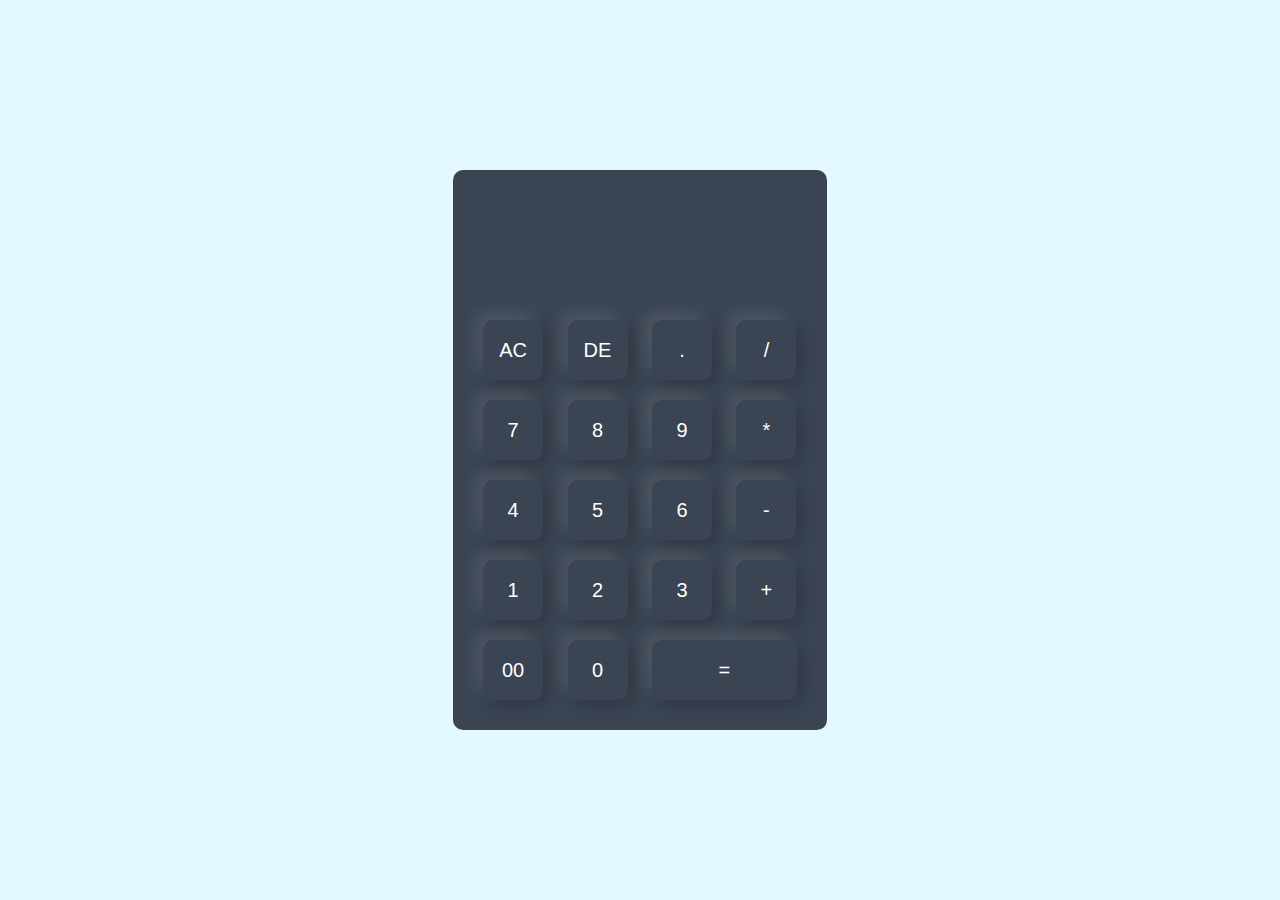
<file: codsoft-intern/calculator/index.html>
<!DOCTYPE html>
<html>
<head>
	<meta charset="utf-8">
	<meta http-equiv="X-UA-Compatible" content="IE=edge">
	<title>calculator using html css and js</title>
	<link rel="stylesheet" href="style.css">
</head>
<body>
	
	<div class="container">
		<div class="calculator">
			<form>
				<div class="display">
					<input type="text" name="display">
				</div>
				<div>
					<input type="button" value="AC" onclick="display.value = '' ">
					<input type="button" value="DE" onclick="display.value = display.value.toString().slice(0,-1)">
					<input type="button" value="." onclick="display.value += '.' ">
					<input type="button" value="/" onclick="display.value += '/' ">
				</div>

				<div>
					<input type="button" value="7" onclick="display.value += '7' ">
					<input type="button" value="8" onclick="display.value += '8' ">
					<input type="button" value="9" onclick="display.value += '9' ">
					<input type="button" value="*" onclick="display.value += '*' ">
				</div>

				<div>
					<input type="button" value="4" onclick="display.value += '4' ">
					<input type="button" value="5" onclick="display.value += '5' ">
					<input type="button" value="6" onclick="display.value += '6' ">
					<input type="button" value="-" onclick="display.value += '-' ">
				</div>

				<div>
					<input type="button" value="1" onclick="display.value += '1' ">
					<input type="button" value="2" onclick="display.value += '2' ">
					<input type="button" value="3" onclick="display.value += '3' ">
					<input type="button" value="+" onclick="display.value += '+' ">
				</div>

				<div>
					<input type="button" value="00" onclick="display.value += '00' ">
					<input type="button" value="0" onclick="display.value += '0' ">
					<input type="button" value="=" onclick="display.value = eval(display.value)" class="equal" >
				</div>
			</form>
		</div>
	</div>

</body>
</html>
</file>
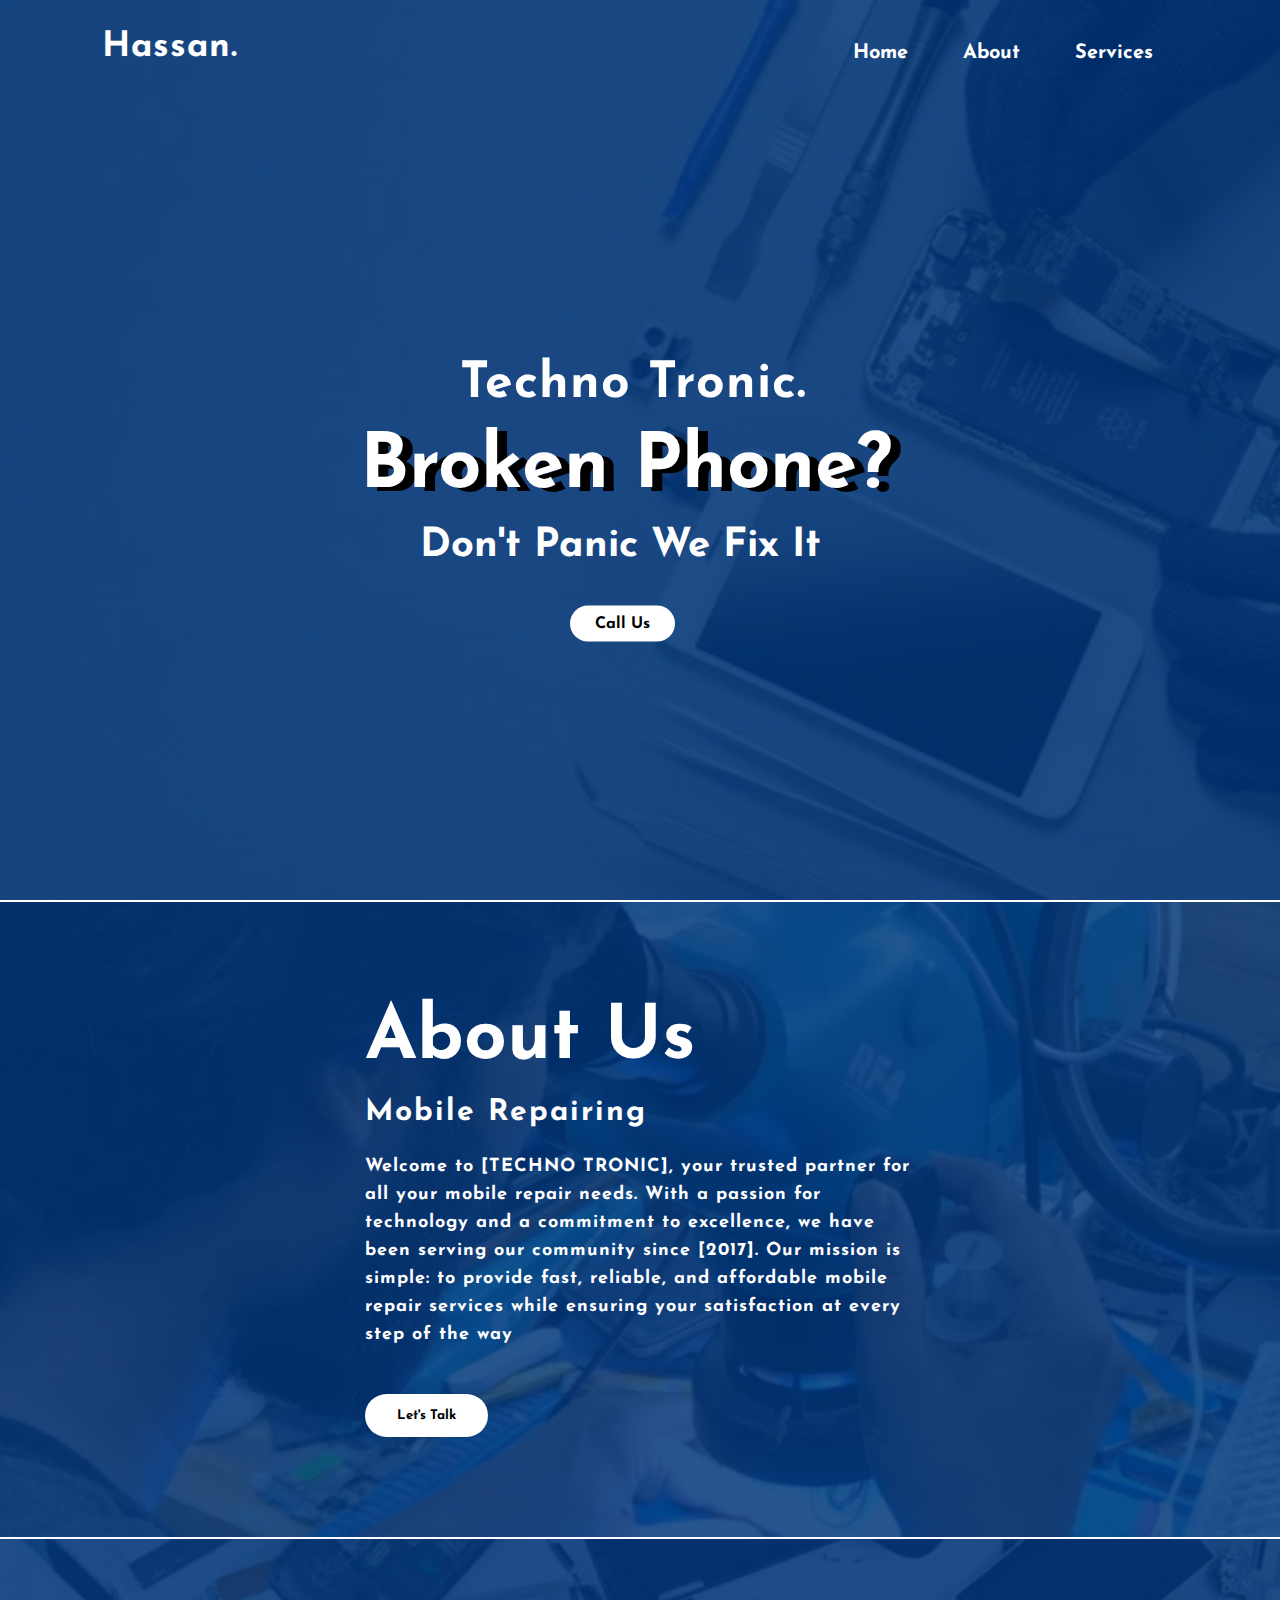
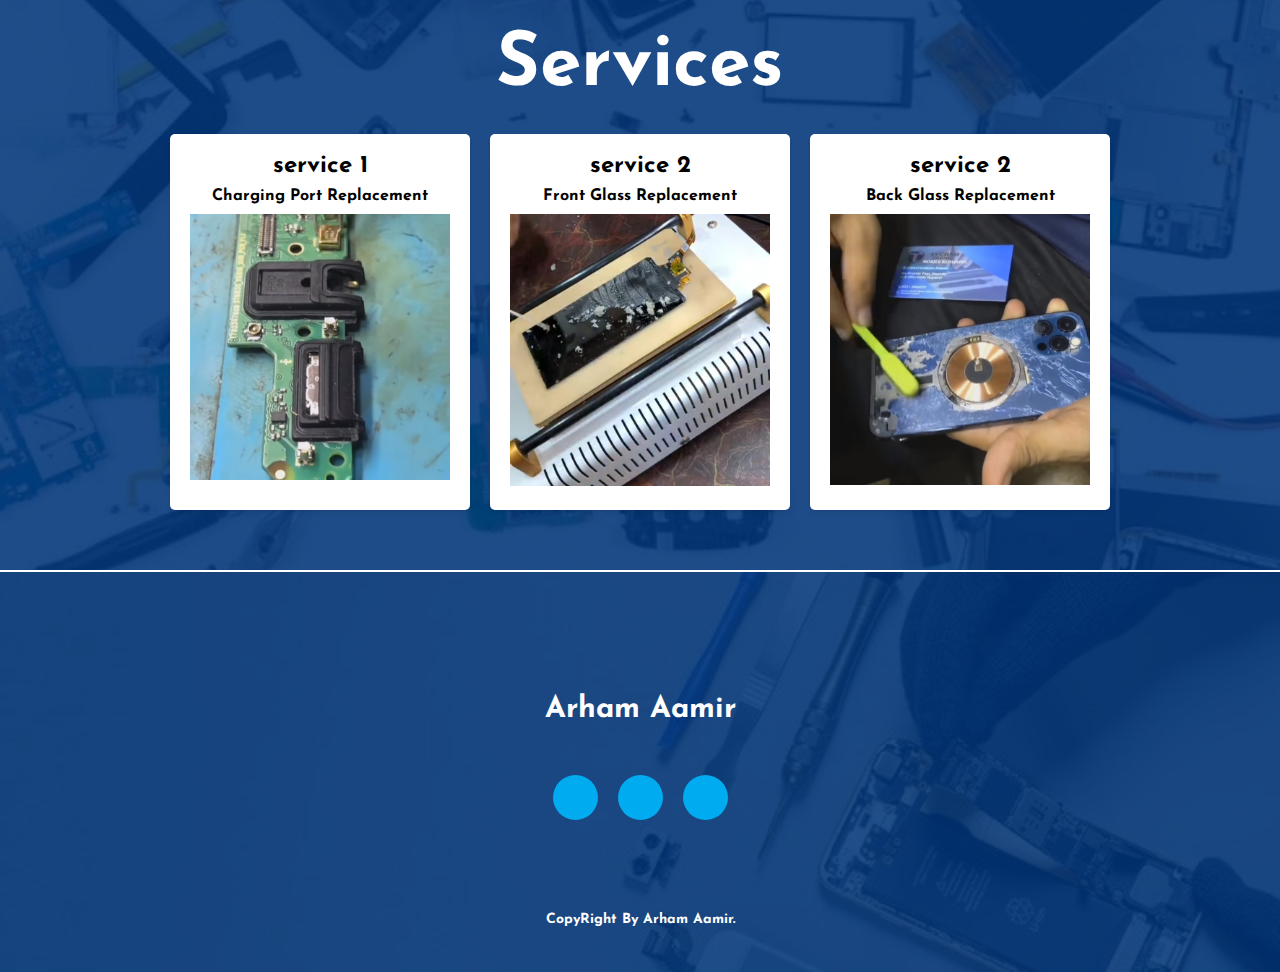
<file: codsoft-intern/landing-page/index.html>
<!DOCTYPE html>
<html lang="en">
<head>
	<meta charset="UTF-8">
	<meta name="viewport" content="width=device-width, initial-scale=1.0">
	<title>Landing Page</title>
	<link rel="stylesheet" href="style.css">
	<link rel="stylesheet" href="style.css">
	<link rel="preconnect" href="https://fonts.googleapis.com">
	<link rel="preconnect" href="https://fonts.gstatic.com" crossorigin>
	<link href="https://fonts.googleapis.com/css2?family=Josefin+Sans:ital,wght@0,100;0,200;0,300;0,400;0,500;0,600;0,700;1,100;1,200;1,300;1,400;1,500;1,600;1,700&family=Noto+Sans+TC:wght@100&family=Poppins:wght@300;400;500;600;700;800;900&display=swap" rel="stylesheet">
	<link rel="stylesheet" href="https://cdnjs.cloudflare.com/ajax/libs/font-awesome/6.4.2/css/all.min.css" integrity="sha512-z3gLpd7yknf1YoNbCzqRKc4qyor8gaKU1qmn+CShxbuBusANI9QpRohGBreCFkKxLhei6S9CQXFEbbKuqLg0DA==" crossorigin="anonymous" referrerpolicy="no-referrer" />
</head>
<body>

	<div class="hero">
		<nav>
			<h2 class="logo">Hassan.</h2>
			<ul>
				<li><a href="#" class="active">Home</a></li>
				<li><a href="#">About</a></li>	
				<li><a href="#">Services</a></li>	
			</ul>
		</nav>

		<div class="content">
			<h4>Techno Tronic.</h4>
			<h1>Broken Phone?</h1>
			<h3>Don't Panic We Fix It</h3>
			<a href="#" class="btn">Call Us</a>
		</div>
	</div>
	<section class="about">
		<div class="main">
			<div class="about-text">
				<h2>About Us</h2>
				<h5>Mobile Repairing</h5>
				<p>Welcome to [TECHNO TRONIC], your trusted partner for all your mobile repair needs. With a passion for technology and a commitment to excellence, we have been serving our community since [2017]. Our mission is simple: to provide fast, reliable, and affordable mobile repair services while ensuring your satisfaction at every step of the way</p>
				<button type="button">Let's Talk</button>	
			</div>
		</div>
	</section>

	<div class="projects">
		<div class="title">
			<h2>Services</h2>
		</div>
		<div class="project">
            <h2>service 1</h2>
            <p>Charging Port Replacement</p>
            <img src="service-1.jpg" alt="Project 1">	
        </div>

        <div class="project">
        	<h2>service 2</h2>
            <p>Front Glass Replacement</p>
            <img src="service-3.jpg" alt="Project 2">
        </div>

        <div class="project">
        	<h2>service 2</h2>
            <p>Back Glass Replacement</p>
            <img src="service-4.jpg" alt="Project 2">
        </div>
	</div>
	<footer>
		<p>Arham Aamir</p>
		<div class="social">
			<a href=""><i class="fa-brands fa-facebook-f"></i></a>
			<a href=""><i class="fa-brands fa-instagram"></i></a>
			<a href=""><i class="fa-brands fa-youtube"></i></a>
		</div>
		<p class="end">CopyRight By Arham Aamir.</p>
	</footer>
</body>
</html>
</file>
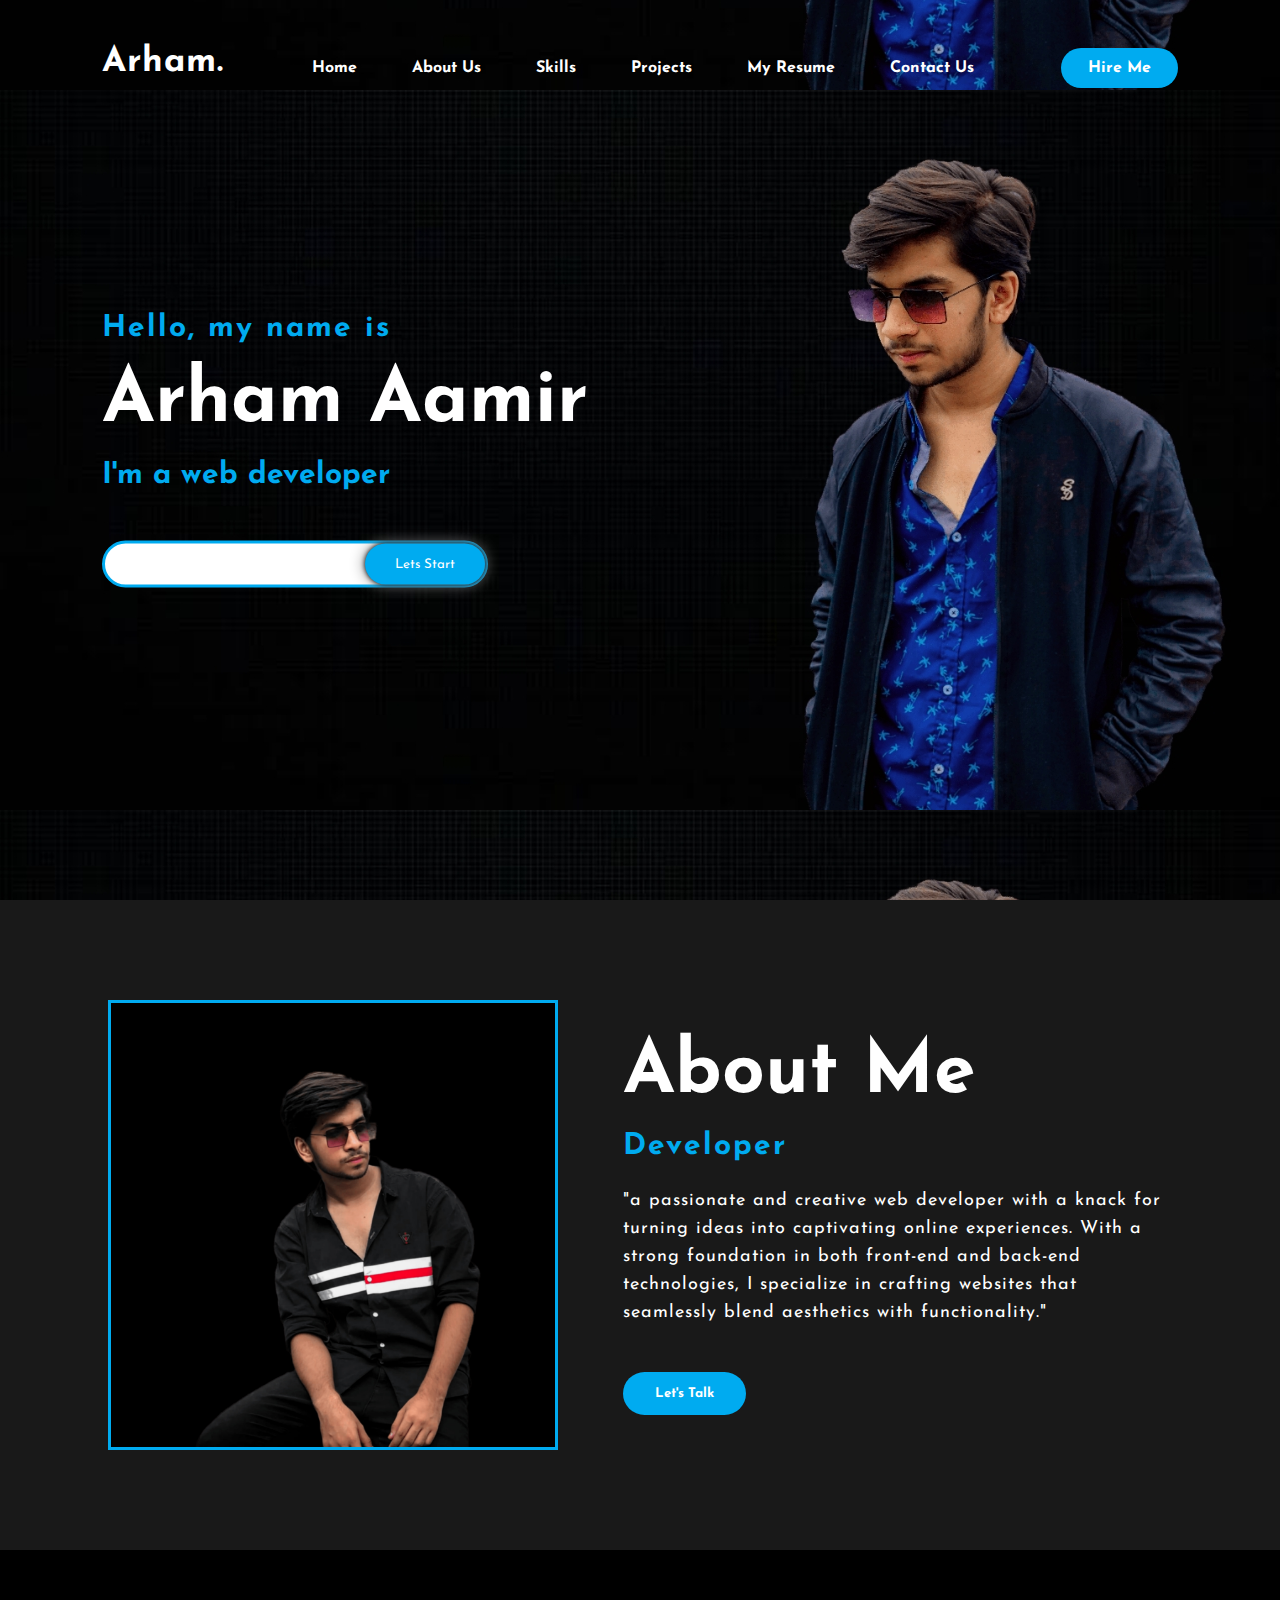
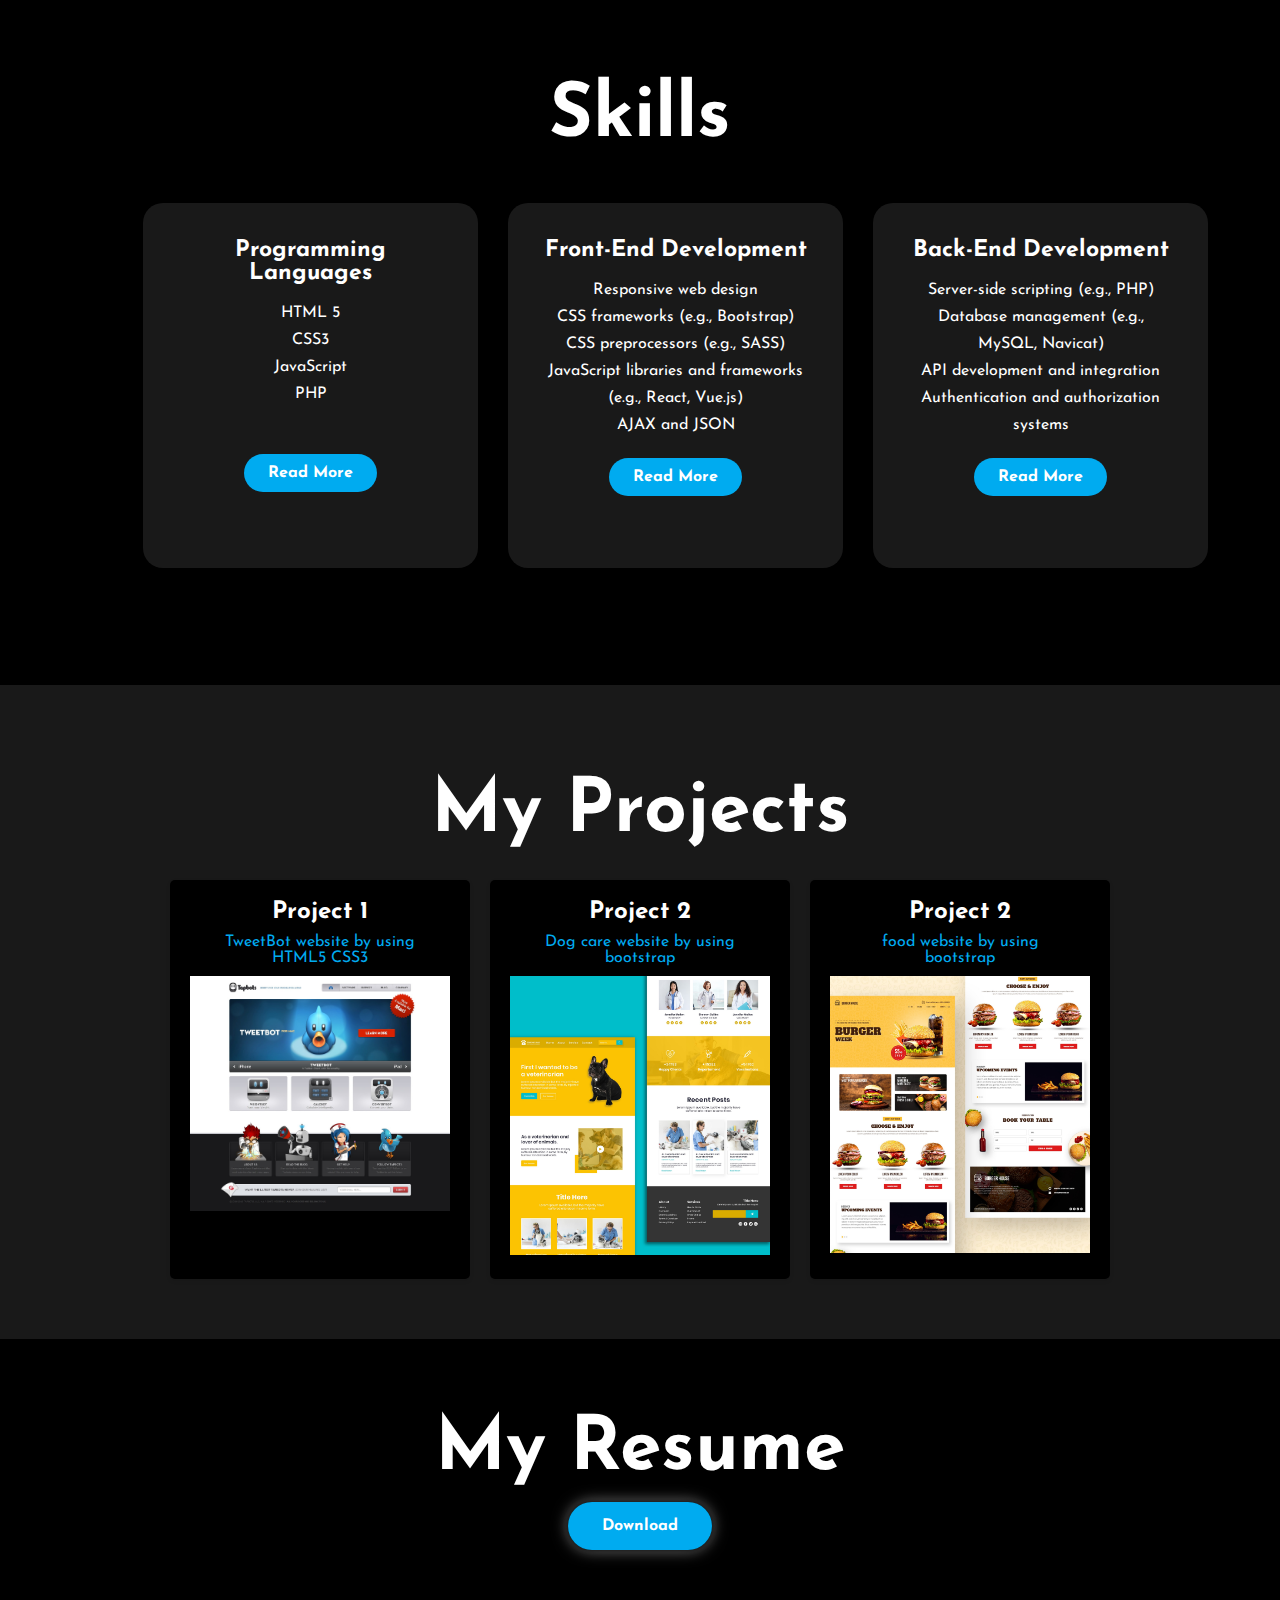
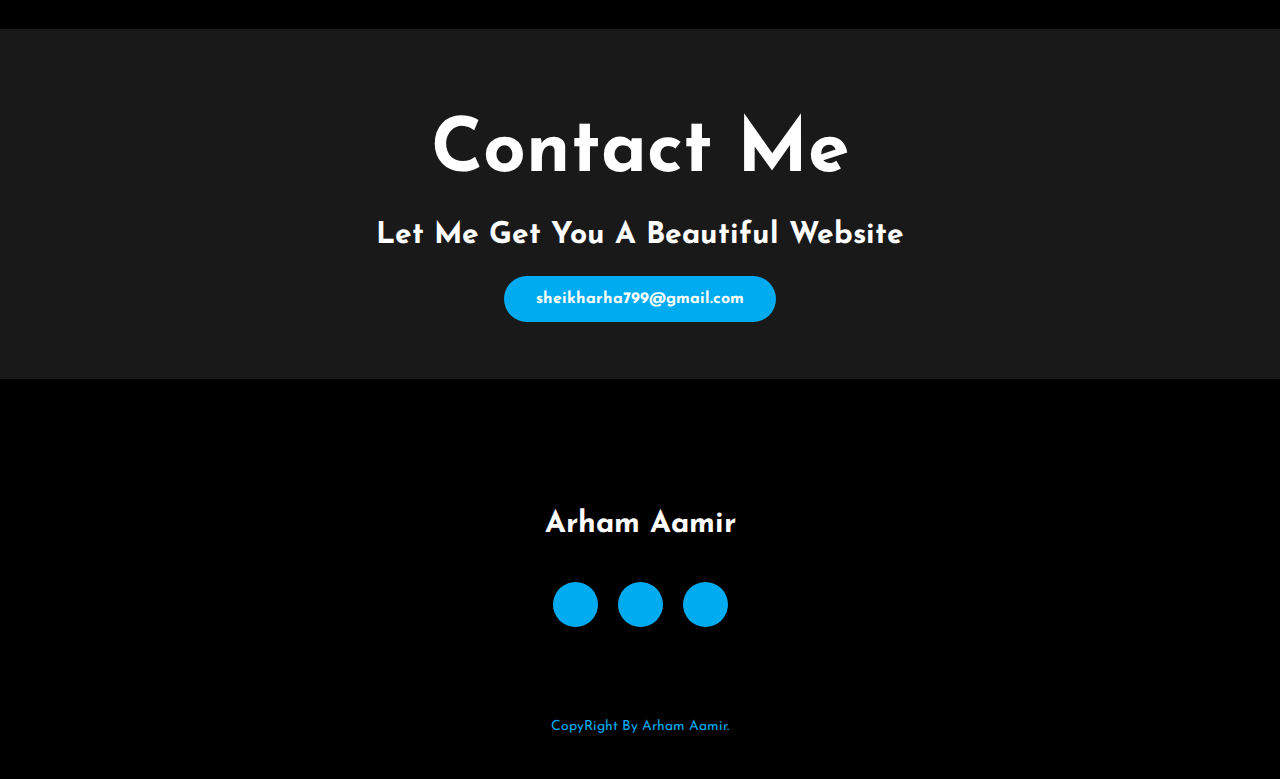
<file: codsoft-intern/portfolio/index.html>
<!DOCTYPE html>
<html lang="en">
<head>
	<meta charset="UTF-8">
	<meta name="viewport" content="width=device-width, initial-scale=1.0">
	<title>Arham's Portfolio</title>
	<link rel="stylesheet" href="style.css">
	<link rel="preconnect" href="https://fonts.googleapis.com">
	<link rel="preconnect" href="https://fonts.gstatic.com" crossorigin>
	<link href="https://fonts.googleapis.com/css2?family=Josefin+Sans:ital,wght@0,100;0,200;0,300;0,400;0,500;0,600;0,700;1,100;1,200;1,300;1,400;1,500;1,600;1,700&family=Noto+Sans+TC:wght@100&family=Poppins:wght@300;400;500;600;700;800;900&display=swap" rel="stylesheet">
	<link rel="stylesheet" href="https://cdnjs.cloudflare.com/ajax/libs/font-awesome/6.4.2/css/all.min.css" integrity="sha512-z3gLpd7yknf1YoNbCzqRKc4qyor8gaKU1qmn+CShxbuBusANI9QpRohGBreCFkKxLhei6S9CQXFEbbKuqLg0DA==" crossorigin="anonymous" referrerpolicy="no-referrer" />
</head>
<body>
	<div class="hero">
		<nav>
			<h2 class="logo">Arham.</h2>
			<ul>
				<li><a href="">Home</a></li>
				<li><a href="">About Us</a></li>
				<li><a href="">Skills</a></li>
				<li><a href="">Projects</a></li>
				<li><a href="">My Resume</a></li>
				<li><a href="">Contact Us</a></li>
			</ul>
			<a href="#" class="btn">Hire Me</a>
		</nav>
		<div class="content">
			<h4>Hello, my name is</h4>
			<h1>Arham Aamir</h1>
			<h3>I'm a web developer</h3>
			<div class="newsletter">
				<form>
					<input type="email" name="email" id="mail" placeholder="Enter Your Email">
					<input type="submit" name="submit" value="Lets Start">
				</form>
			</div>
		</div>
	</div>

	<section class="about">
		<div class="main">
			<img src="about.jpg" alt="">
			<div class="about-text">
				<h2>About Me</h2>
				<h5>Developer</h5>
				<p>"a passionate and creative web developer with a knack for turning ideas into captivating online experiences. With a strong foundation in both front-end and back-end technologies, I specialize in crafting websites that seamlessly blend aesthetics with functionality."</p>
				<button type="button">Let's Talk</button>	
			</div>
		</div>
	</section>

	<div class="service">
		<div class="title">
			<h2>Skills</h2>
		</div>

		<div class="box">
			<div class="card">
				<i class="fas fa-code"></i>
				<h5>Programming Languages</h5>
				<div class="para">
					<p>
						HTML 5           <br>
						CSS3              <br>
						JavaScript         <br>
						PHP<br>
						<br>
					</p>
					<p style="text-align: center;">
						<a class="button" href="#">Read More</a>
					</p>
				</div>
			</div>

			<div class="card">
				<i class="fa-brands fa-html5"></i>
				<h5>Front-End Development</h5>
				<div class="para">
					<p>
						Responsive web design <br>
						CSS frameworks (e.g., Bootstrap) <br>
						CSS preprocessors (e.g., SASS) <br>
						JavaScript libraries and frameworks (e.g., React, Vue.js) <br>
						AJAX and JSON
					</p>
					<p style="text-align: center;">
						<a class="button" href="#">Read More</a>
					</p>
				</div>
			</div>

			<div class="card">
				<i class="fa-brands fa-php"></i>
				<h5>Back-End Development</h5>
				<div class="para">
					<p>
						Server-side scripting (e.g., PHP) <br>
						Database management (e.g., MySQL, Navicat) <br> 
						API development and integration <br>
						Authentication and authorization systems <br>
					</p>
					<p style="text-align: center;">
						<a class="button" href="#">Read More</a>
					</p>
				</div>
			</div>
		</div>
	</div>
	<div class="projects">
		<div class="title">
			<h2>My Projects</h2>
		</div>
		<div class="project">
            <h2>Project 1</h2>
            <p>TweetBot website by using
             <br>HTML5 CSS3</p>
            <img src="project-1.jpg" alt="Project 1">	
        </div>

        <div class="project">
        	<h2>Project 2</h2>
            <p>Dog care website by using bootstrap</p>
            <img src="project-2.jpg" alt="Project 2">
        </div>

        <div class="project">
        	<h2>Project 2</h2>
            <p>food website by using <br> bootstrap</p>
            <img src="project-3.jpg" alt="Project 2">
        </div>
	</div>
	<div class="resumes">
		<div class="title">
			<h2>My Resume</h2>
		</div>
		<div class="cv">
			<a href="arham.pdf " download>Download</a>
		</div>
	</div>

	<div class="contact-me">
		<div class="title">
			<h2>Contact Me</h2>
		</div>
		<p>Let Me Get You A Beautiful Website</p>
		<a class="button-two" href="#">sheikharha799@gmail.com</a>
	</div>

	<footer>
		<p>Arham Aamir</p>
		<div class="social">
			<a href=""><i class="fa-brands fa-facebook-f"></i></a>
			<a href=""><i class="fa-brands fa-instagram"></i></a>
			<a href=""><i class="fa-brands fa-linkedin-in"></i></a>
		</div>
		<p class="end">CopyRight By Arham Aamir.</p>
	</footer>
</body>
</html>
</file>
<file: codsoft-intern/calculator/style.css>
*{
	margin: 0;
	padding: 0;
	font-family: 'poppins', sans-serif;
	box-sizing: border-box;
}

.container {
	width: 100%;
	height: 100vh;
	background: #e3f9ff;
	display: flex;
	align-items: center;
	justify-content: center;
}

.calculator {
	background: #3a4452;
	padding: 20px;
	border-radius: 10px;
}

.calculator form input {
	border: 0;
	outline: 0;
	width: 60px;
	height: 60px;
	border-radius: 10px;
	box-shadow: -8px -8px 15px rgba(255, 255, 255, 0.1), 5px 5px 15px rgba(0, 0, 0, 0.2);
	background: transparent;
	font-size: 20px;
	color: #fff;
	cursor: pointer;
	margin: 10px;
}

form .display {
	display: flex;
	justify-content: flex-end;
	margin: 20px 0;
}

form .display input {
	text-align: right;
	flex: 1;
	font-size: 45px;
	box-shadow: none;
}

form input.equal{
	width: 145px;
}
</file>
<file: codsoft-intern/landing-page/style.css>
*{
	padding: 0;
	margin: 0;
	font-family: 'Josefin Sans', sans-serif;
	box-sizing: border-box;
}

.hero{
	height: 100vh;
	width: 100%;
	background-size: cover;
	background-image: url(home.jpg);
	background-position: center;
}
nav{
	display: flex;
	align-items: center;
	justify-content: space-between;
	padding-top: 30px;
	padding-left: 8%;
	padding-right: 8%
}

.logo{
	color: #fff;
	font-size: 35px;
	letter-spacing: 1px;
	cursor: pointer;
}
nav ul li{
	list-style-type: none;
	display: inline-block;
	padding: 10px 25px;
}
nav ul li a{
	color: #fff;
	text-decoration: none;
	font-size: 20px;
	font-weight: bold;
	text-transform: capitalize;
}

nav ul li a:hover{
	color: #000000;
	transition: .3s;
}

.content{
	position: absolute;
	top: 55%;
	left: 25%;
	transform: translateY(-50%);
}

h1{
	color: white;
	margin: 20px 0px 20px;
	text-shadow: 10px 4px #000000;
	font-size: 76px;
	margin-left: 40px;
}

h3{
	color: #fff;
	font-size: 40px;
	margin-bottom: 50px;
	margin-left: 100px;
}

h4{
	color: #fff;
	letter-spacing: 1px;
	font-size: 50px;
	margin-left: 140px;
}
.btn{
	background-color: white;
	color: #000000;
	text-decoration: none;
	font-weight: bold;
	padding: 10px 25px;
	border-radius: 30px;
	transition: transform .3s;
	margin-left: 250px;
}
.btn:hover{
	background-color: #000000;
	color: #fff;
}

.btnn{
	background-color: white;
	color: #000000;
	text-decoration: none;
	font-weight: bold;
	padding: 10px 25px;
	border-radius: 30px;
	transition: transform .3s;
}

.about{
	width: 100%;
	padding: 100px 0px;
	background-image: url(about.jpg);
	background-size: cover;
	background-position: center;
	margin-top: 2px;
	margin-bottom: 2px;
	align-items: center;
	justify-content: center;
}
.about-text{
	width: 550px;
}

.main{
	width: 1130px;
	max-width: 50%;
	margin: 0 auto;
	display: flex;
	justify-content: center;
	align-items: center;
}

.about-text h2{
	color: #fff;
	font-size: 75px;
	text-transform: capitalize;
	margin-bottom: 20px;
}
.about-text h5{
	color: #fff;
	letter-spacing: 2px;
	font-size: 30px;
	text-transform: capitalize;
	margin-bottom: 25px;
}

.about-text p{
	color: #fff;	
	letter-spacing: 1px;
	line-height: 28px;
	font-size:18px;
	margin-bottom:45px;
}

button{
	background-color: #fff;
	color: #000000;
	text-decoration: none;
	border: 2px solid transparent;
	font-weight: bold;
	padding: 13px 30px;
	border-radius: 30px;
	transition: .5s;
}

.projects {
    display: flex;
    flex-wrap: wrap;
    justify-content: center;
    column-gap: 20px;
    padding: 60px;
    background-image: url(service.jpg);
    background-size: cover;
    background-position: center;
}

.title h2{
	color: #fff;
	font-size: 75px;
	width: 1130px;
	margin: 30px auto;
	text-align: center;
}
.project {
    background-color: #fff;
    box-shadow: 0 2px 4px rgba(0, 0, 0, 0.1);
    padding: 20px;
    border-radius: 5px;
    max-width: 300px;
    text-align: center;
}
h2{
	color: #000000;
	margin-bottom: 10px;
}
p{
	color: #000000;
	font-weight: bold;
	margin-bottom: 10px;
}

.project img {
    max-width: 100%;
    height: auto;
}

footer{
	position: relative;
	width: 100%;
	height: 400px;
	background-image: url(home.jpg);
	margin-top: 2px;
	display: flex;
	flex-direction: column;
	align-items: center;
	justify-content: center;
}

footer p:nth-child(1){
	font-size: 30px;
	color: white;
	margin-bottom: 20px;
	font-weight: bold;
}

.social{
	display: flex;
}
.social a{
	width: 45px;
	height: 45px;
	display: flex;
	align-items: center;
	justify-content: center;
	background:#00abf0;
	border-radius: 50%;
	margin: 30px 10px;
	color: white;
	text-decoration: none;
	font-size: 20px; 
}
.social a:hover{
	transform: scale(1.3);
	transition: .3s;
}

.end{
	position: absolute;
	bottom: 35px;
	font-size: 14px;
	color: #fff;
}
</file>
<file: codsoft-intern/portfolio/style.css>
* {
	padding: 0;
	margin: 0;
	font-family: 'Josefin Sans', sans-serif;
	box-sizing: border-box;
}
body{
	background-color: #000000;s
}

.hero {
	height: 100vh;
	width: 100%;
	background-image: url(img.jpg);
	background-position: center;
}
nav {
	display: flex;
	align-items: center;
	justify-content: space-between;
	padding-top: 45px;
	padding-left: 8%;
	padding-right: 8%;
}

.logo{
	color: white;
	font-size: 35px;
	letter-spacing: 1px;
	cursor: pointer;
}
nav ul li{
	list-style-type: none;
	display: inline-block;
	padding: 10px 25px;
}
nav ul li a{
	color: white;
	text-decoration: none;
	font-weight: bold;
	text-transform: capitalize;
}

nav ul li a:hover{
	color: #00abf0;
	transition: .5s;
}

.btn{
	background-color: #00abf0;
	color: white;
	text-decoration: none;
	border: 2px solid transparent;
	font-weight: bold;
	padding: 10px 25px;
	border-radius: 30px;
	transition: transform .4s;
}
.btn:hover{
	transform: scale(1.2);
}
.content{
	position: absolute;
	top: 50%;
	left: 8%;
	transform: translateY(-50%);
}
h1{
	color: white;
	margin: 20px 0px 20px;
	font-size: 76px;
}
h3{
	color: #00abf0;
	font-size: 30px;
	margin-bottom: 50px;
}
h4{
	color: #00abf0;
	letter-spacing: 2px;
	font-size: 30px;
}

.newsletter form{
	width: 38px;
	max-width: 100%;
	position: relative;
}
.newsletter form input:first-child{
	display: inline-block;
	width: 100%;
	padding: 14px 150px 14px 230px;
	border: 3px solid #00abf0;
	outline: none;
	border-radius: 30px;
}
.newsletter form input:last-child{
	position: absolute;
	display: inline-block;
	outline: none;
	border: none;
	padding: 14px 30px;
	border-radius: 30px;
	background-color: #00abf0;
	color: white;
	box-shadow: 0px 0px 5px #000, 0px 0px 15px #858585;
	top: 3px;
	left: 263px;
}
.about{
	width: 100%;
	padding: 100px 0px;
	background-color: #191919;
}
.about img{
	height: auto;
	width: 450px;
	border: 3px solid #00abf0;
}
.about-text{
	width: 550px;
}
.main{
	width: 1130px;
	max-width: 95%;
	margin: 0 auto;
	display: flex;
	align-items: center;
	justify-content: space-around;
}
.about-text h2{
	color: white;
	font-size: 75px;
	text-transform: capitalize;
	margin-bottom: 20px;
}
.about-text h5{
	color: #00abf0;
	letter-spacing: 2px;
	font-size: 30px;
	text-transform: capitalize;
	margin-bottom: 25px;
}
.about-text p{
	color: white;
	letter-spacing: 1px;
	line-height: 28px;
	font-size: 18px;
	margin-bottom: 45px;
}

button{
	background-color: #00abf0;
	color: white;
	text-decoration: none;
	border: 2px solid transparent;
	font-weight: bold;
	padding: 13px 30px;
	border-radius: 30px;
	transition: .5s;
}
button:hover{
	background-color: transparent;
	border: 2px solid #00abf0;
	cursor: pointer;
}
.service{
	background: #000000;
	width: 100%;
	padding: 100px 0px;
}
.title h2{
	color: white;
	font-size: 75px;
	width: 1130px;
	margin: 30px auto;
	text-align: center;
}
.box{
	display: inline-flex;
	justify-content: center;
	align-items: center;
	min-height: 400px;
	margin-left: 128px;
}

.card{
	height: 365px;
	width: 335px;
	padding: 20px 35px;
	background: #191919;
	border-radius: 20px;
	margin: 15px;
	position: relative;
	overflow: hidden;
	text-align: center;
}
.card i{
	font-size: 50px;
	display: block;
	text-align: center;
	margin-left: 25px 0px;
	margin-bottom: 16px;
	color: #00abf0;
}
h5{
	color: white;
	font-size: 23px;
	margin-bottom: 15px;
}
.para p{
	color: white;
	font-size: 16px;
	line-height: 27px;
	margin-bottom: 25px;
}
.card .button{
	background-color: #00abf0;
	color: white;
	text-decoration: none;
	border: 2px solid transparent;
	font-weight: bold;
	padding: 9px 22px;
	border-radius: 30px;
	transition: .5s;
}

.card .button:hover{
	background-color: transparent;
	border: 2px solid #00abf0;
	cursor: pointer;
}

.projects {
    display: flex;
    flex-wrap: wrap;
    justify-content: center;
    column-gap: 20px;
    padding: 60px;
    background-color: #191919;
}

.project {
    background-color: #000000;
    box-shadow: 0 2px 4px rgba(0, 0, 0, 0.1);
    padding: 20px;
    border-radius: 5px;
    max-width: 300px;
    text-align: center;
}
h2{
	color: white;
	margin-bottom: 10px;
}
p{
	color: #00abf0;
	margin-bottom: 10px;
}

.project img {
    max-width: 100%;
    height: auto;
}

.resumes{
	width: 100%;
	height: 290px;
	background: #000000;
	display: flex;
	align-items: center;
	flex-direction: column;
	justify-content: center;
}
.cv{
	justify-content: center;
	align-items: center;
	margin-bottom: 50px;
}
.cv a{
	background-color: #00abf0;
	color: white;
	text-decoration: none;
	border: 2px solid transparent;
	font-weight: bold;
	padding: 14px 32px;
	border-radius: 30px;
	transition: .5s;
	box-shadow: 0px 0px 5px #000, 0px 0px 15px #858585;
	justify-content: center;
	align-items: center;
}
.cv a:hover{
	background-color: transparent;
	border: 2px solid #00abf0;
	cursor: pointer;
}

.contact-me{
	width: 100%;
	height: 350px;
	background: #191919;
	display: flex;
	align-items: center;
	flex-direction: column;
	justify-content: center;
}

.contact-me p{
	color: white;
	font-size: 30px;
	font-weight: bold;
	margin-bottom: 25px;
}
.contact-me .button-two{
	background-color: #00abf0;
	color: white;
	text-decoration: none;
	border: 2px solid transparent;
	font-weight: bold;
	padding: 13px 30px;
	border-radius: 30px;
	transition: .5s;
}

.contact-me .button-two:hover{
	background-color: transparent;
	border: 2px solid #00abf0;
	cursor: pointer;
}

footer{
	position: relative;
	width: 100%;
	height: 400px;
	background: #000000;
	display: flex;
	flex-direction: column;
	align-items: center;
	justify-content: center;
}

footer p:nth-child(1){
	font-size: 30px;
	color: white;
	margin-bottom: 20px;
	font-weight: bold;
}

.social{
	display: flex;
}
.social a{
	width: 45px;
	height: 45px;
	display: flex;
	align-items: center;
	justify-content: center;
	background:#00abf0;
	border-radius: 50%;
	margin: 22px 10px;
	color: white;
	text-decoration: none;
	font-size: 20px; 
}
.social a:hover{
	transform: scale(1.3);
	transition: .3s;
}

.end{
	position: absolute;
	bottom: 35px;
	font-size: 14px;
	font-size: 14px;
}
</file>
